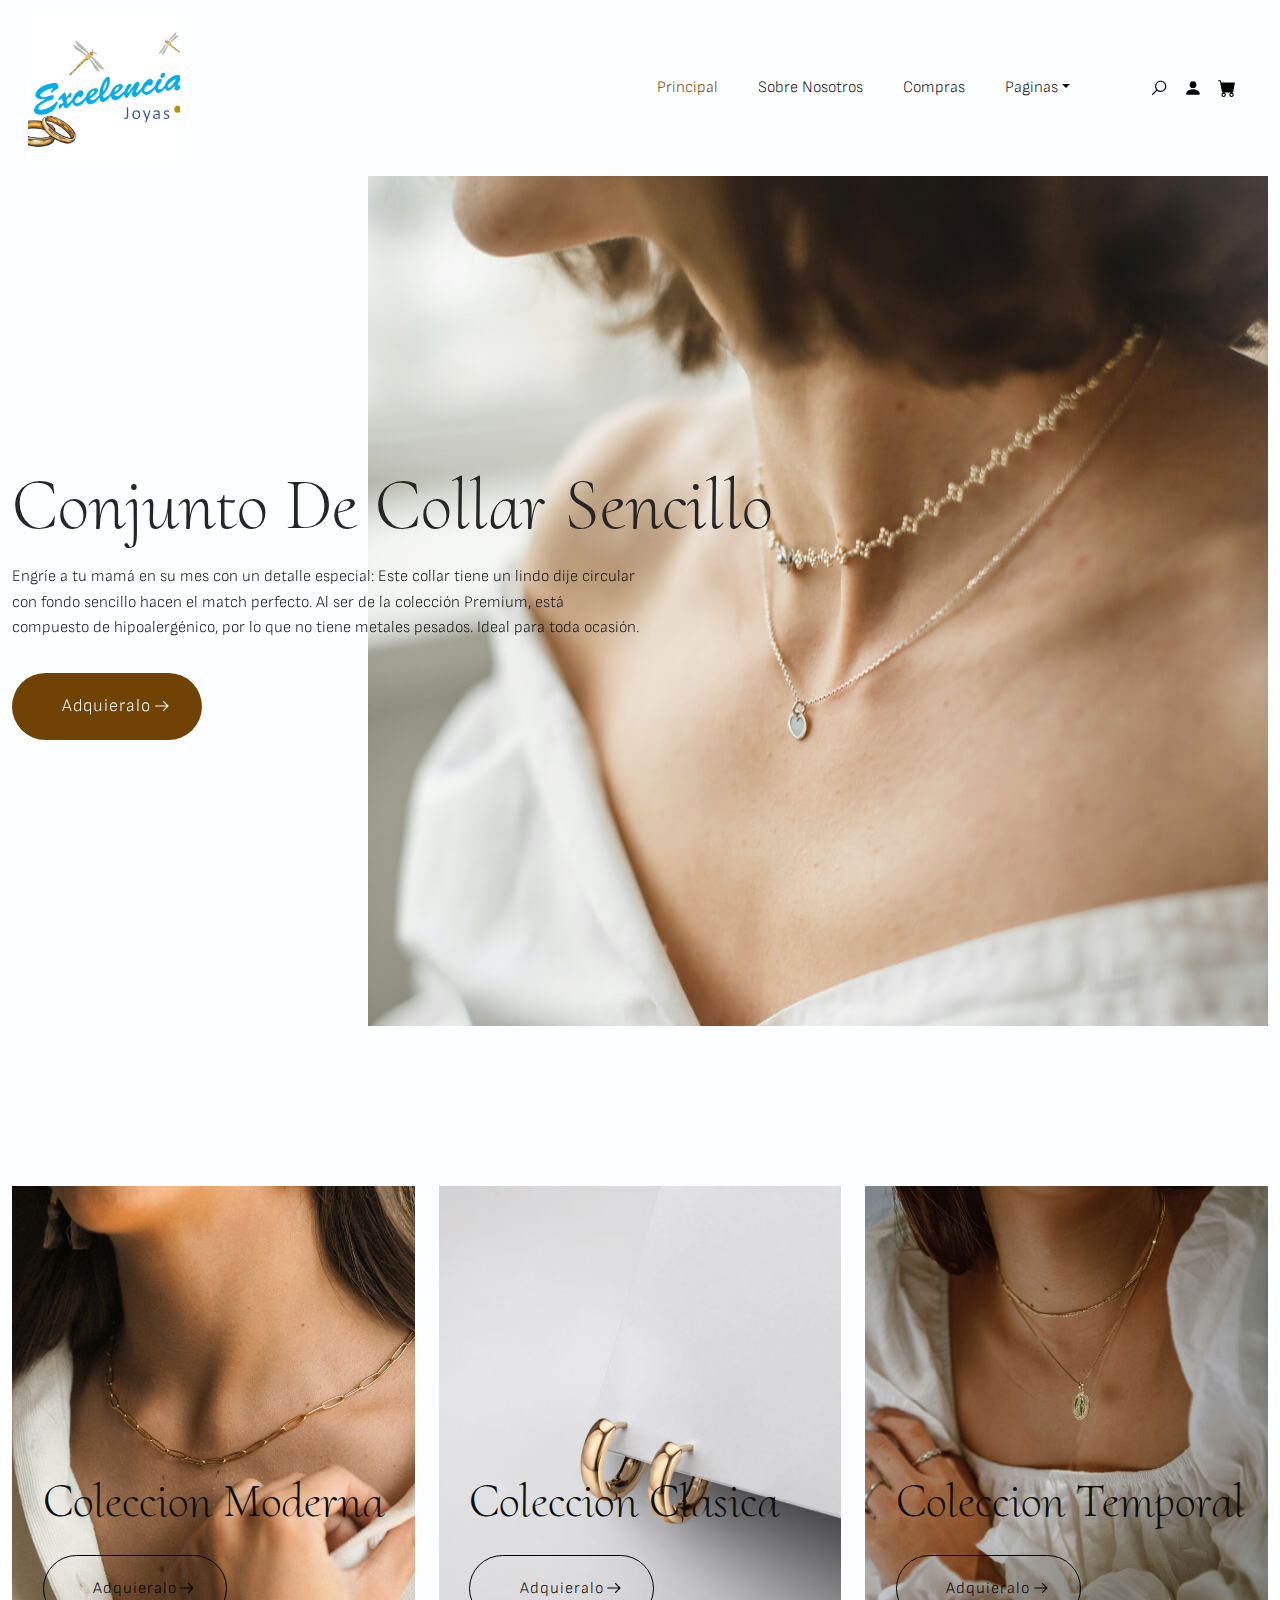
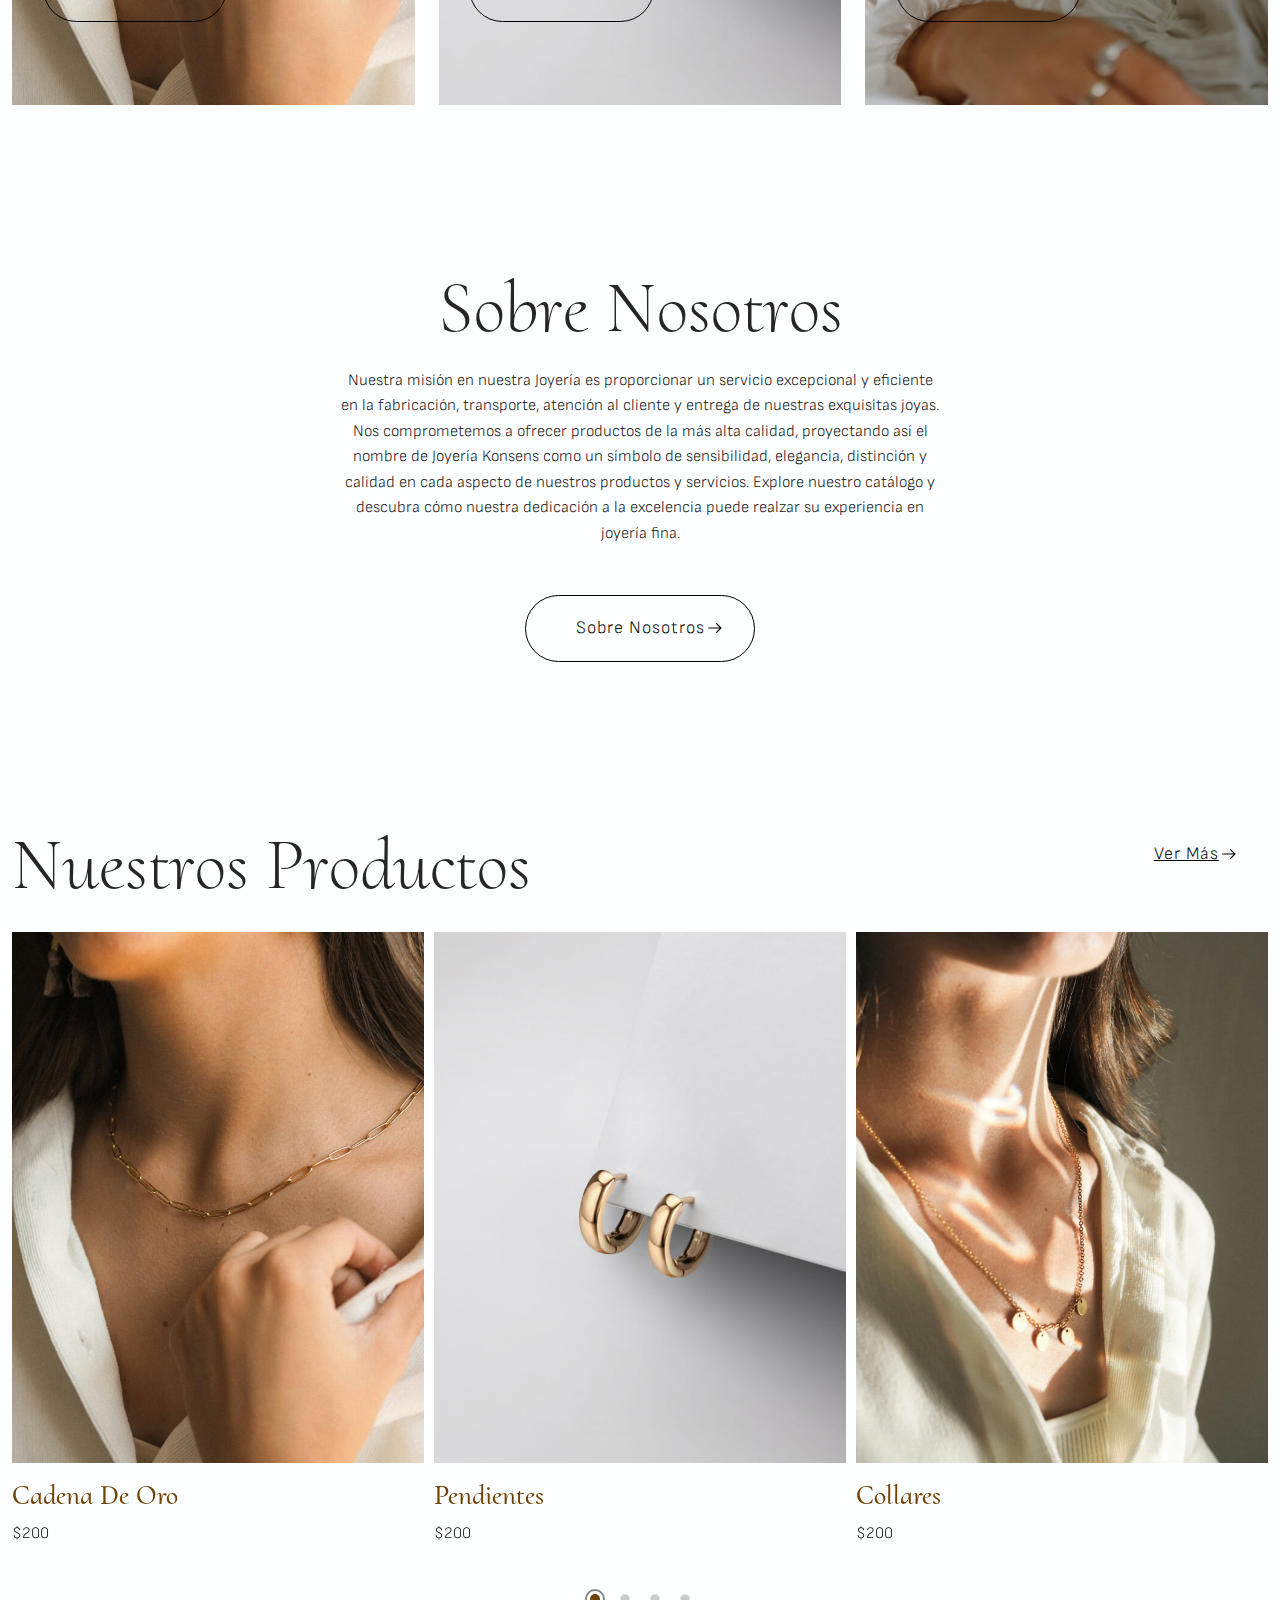
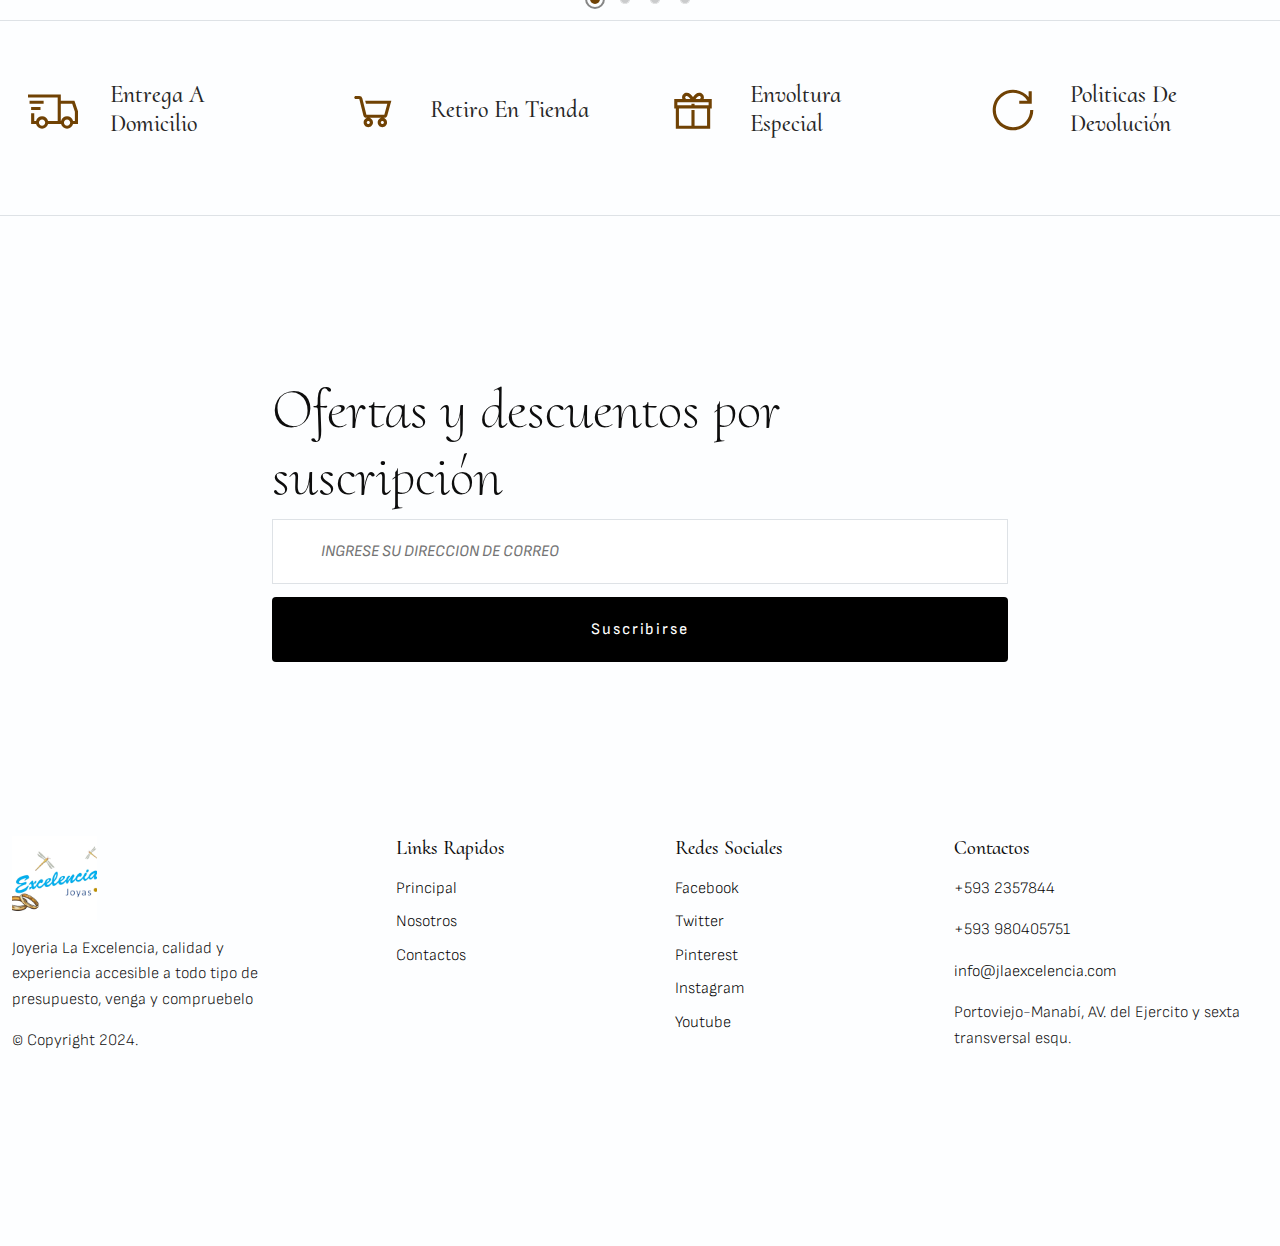
<file: JOYAS LA EXELENCIA/index.html>
<!DOCTYPE html>
<html>
  <head>
    <title>JOYERIA LA EXCELENCIA</title>
    <meta charset="utf-8">
    <meta http-equiv="X-UA-Compatible" content="IE=edge">
    <meta name="viewport" content="width=device-width, initial-scale=1.0">
    <meta name="format-detection" content="telephone=no">
    <meta name="apple-mobile-web-app-capable" content="yes">
    <meta name="author" content="">
    <meta name="keywords" content="">
    <meta name="description" content="">
    <link rel="stylesheet" type="text/css" href="css/bootstrap.min.css">
    <link rel="stylesheet" type="text/css" href="style.css">
    <link rel="stylesheet" href="https://cdn.jsdelivr.net/npm/swiper@9/swiper-bundle.min.css" />
    <link rel="preconnect" href="https://fonts.googleapis.com">
    <link rel="preconnect" href="https://fonts.gstatic.com" crossorigin>
    <link href="https://fonts.googleapis.com/css2?family=Cormorant+Upright:wght@300;400;500;600;700&family=Sofia+Sans:ital,wght@0,1..1000;1,1..1000&display=swap" rel="stylesheet">
    <!-- script
      ================================================== -->
    <script src="js/modernizr.js"></script>
  </head>
  <body class="bg-body" data-bs-spy="scroll" data-bs-target="#navbar" data-bs-root-margin="0px 0px -40%"
    data-bs-smooth-scroll="true" tabindex="0">
    <svg xmlns="http://www.w3.org/2000/svg" style="display: none;">
      <symbol id="search" xmlns="http://www.w3.org/2000/svg" viewBox="0 0 32 32">
        <title>Search</title>
        <path fill="currentColor"
          d="M19 3C13.488 3 9 7.488 9 13c0 2.395.84 4.59 2.25 6.313L3.281 27.28l1.439 1.44l7.968-7.969A9.922 9.922 0 0 0 19 23c5.512 0 10-4.488 10-10S24.512 3 19 3zm0 2c4.43 0 8 3.57 8 8s-3.57 8-8 8s-8-3.57-8-8s3.57-8 8-8z" />
      </symbol>
      <symbol xmlns="http://www.w3.org/2000/svg" id="user" viewBox="0 0 16 16">
        <path d="M3 14s-1 0-1-1 1-4 6-4 6 3 6 4-1 1-1 1H3Zm5-6a3 3 0 1 0 0-6 3 3 0 0 0 0 6Z" />
      </symbol>
      <symbol xmlns="http://www.w3.org/2000/svg" id="carro" viewBox="0 0 16 16">
        <path
          d="M0 1.5A.5.5 0 0 1 .5 1H2a.5.5 0 0 1 .485.379L2.89 3H14.5a.5.5 0 0 1 .491.592l-1.5 8A.5.5 0 0 1 13 12H4a.5.5 0 0 1-.491-.408L2.01 3.607 1.61 2H.5a.5.5 0 0 1-.5-.5zM5 12a2 2 0 1 0 0 4 2 2 0 0 0 0-4zm7 0a2 2 0 1 0 0 4 2 2 0 0 0 0-4zm-7 1a1 1 0 1 1 0 2 1 1 0 0 1 0-2zm7 0a1 1 0 1 1 0 2 1 1 0 0 1 0-2z" />
      </symbol>
      <symbol xmlns="http://www.w3.org/2000/svg" id="arrow-left" viewBox="0 0 32 32">
        <path fill="currentColor"
          d="m13.281 6.781l-8.5 8.5l-.687.719l.687.719l8.5 8.5l1.438-1.438L7.938 17H28v-2H7.937l6.782-6.781z" />
      </symbol>
      <symbol xmlns="http://www.w3.org/2000/svg" id="arrow-right" viewBox="0 0 32 32">
        <path fill="currentColor"
          d="M18.719 6.781L17.28 8.22L24.063 15H4v2h20.063l-6.782 6.781l1.438 1.438l8.5-8.5l.687-.719l-.687-.719z" />
      </symbol>
      <symbol xmlns="http://www.w3.org/2000/svg" id="shipping-fast" viewBox="0 0 32 32">
        <path fill="currentColor"
          d="M0 6v2h19v15h-6.156c-.446-1.719-1.992-3-3.844-3c-1.852 0-3.398 1.281-3.844 3H4v-5H2v7h3.156c.446 1.719 1.992 3 3.844 3c1.852 0 3.398-1.281 3.844-3h8.312c.446 1.719 1.992 3 3.844 3c1.852 0 3.398-1.281 3.844-3H32v-8.156l-.063-.157l-2-6L29.72 10H21V6zm1 4v2h9v-2zm20 2h7.281L30 17.125V23h-1.156c-.446-1.719-1.992-3-3.844-3c-1.852 0-3.398 1.281-3.844 3H21zM2 14v2h6v-2zm7 8c1.117 0 2 .883 2 2s-.883 2-2 2s-2-.883-2-2s.883-2 2-2zm16 0c1.117 0 2 .883 2 2s-.883 2-2 2s-2-.883-2-2s.883-2 2-2z" />
      </symbol>
      <symbol xmlns="http://www.w3.org/2000/svg" id="Compraping-carro" viewBox="0 0 32 32">
        <path fill="currentColor"
          d="M5 7c-.55 0-1 .45-1 1s.45 1 1 1h2.219l2.625 10.5c.222.89 1.02 1.5 1.937 1.5H23.25c.902 0 1.668-.598 1.906-1.469L27.75 10H11l.5 2h13.656l-1.906 7H11.781L9.156 8.5A1.983 1.983 0 0 0 7.22 7zm17 14c-1.645 0-3 1.355-3 3s1.355 3 3 3s3-1.355 3-3s-1.355-3-3-3zm-9 0c-1.645 0-3 1.355-3 3s1.355 3 3 3s3-1.355 3-3s-1.355-3-3-3zm0 2c.563 0 1 .438 1 1c0 .563-.438 1-1 1c-.563 0-1-.438-1-1c0-.563.438-1 1-1zm9 0c.563 0 1 .438 1 1c0 .563-.438 1-1 1c-.563 0-1-.438-1-1c0-.563.438-1 1-1z" />
      </symbol>
      <symbol xmlns="http://www.w3.org/2000/svg" id="gift" viewBox="0 0 32 32">
        <path fill="currentColor"
          d="M12 5c-1.645 0-3 1.355-3 3c0 .352.074.684.188 1H4v6h1v13h22V15h1V9h-5.188A2.95 2.95 0 0 0 23 8c0-1.645-1.355-3-3-3c-1.75 0-2.938 1.328-3.719 2.438c-.105.148-.187.292-.281.437c-.094-.145-.176-.29-.281-.438C14.938 6.329 13.75 5 12 5zm0 2c.625 0 1.438.672 2.063 1.563c.152.218.128.23.25.437H12c-.566 0-1-.434-1-1c0-.566.434-1 1-1zm8 0c.566 0 1 .434 1 1c0 .566-.434 1-1 1h-2.313c.122-.207.098-.219.25-.438C18.563 7.673 19.375 7 20 7zM6 11h20v2h-9v-1h-2v1H6zm1 4h18v11h-8V16h-2v10H7z" />
      </symbol>
      <symbol xmlns="http://www.w3.org/2000/svg" id="return" viewBox="0 0 32 32">
        <path fill="currentColor"
          d="M16 3C8.832 3 3 8.832 3 16s5.832 13 13 13s13-5.832 13-13h-2c0 6.086-4.914 11-11 11S5 22.086 5 16S9.914 5 16 5c3.875 0 7.262 1.984 9.219 5H20v2h8V4h-2v3.719C23.617 4.844 20.02 3 16 3z" />
      </symbol>
      <symbol xmlns="http://www.w3.org/2000/svg" id="quote" viewBox="0 0 24 24">
        <path fill="currentColor" d="m15 17l2-4h-4V6h7v7l-2 4h-3Zm-9 0l2-4H4V6h7v7l-2 4H6Z" />
      </symbol>
      <symbol xmlns="http://www.w3.org/2000/svg" id="nav-icon" viewBox="0 0 16 16">
        <path
          d="M14 10.5a.5.5 0 0 0-.5-.5h-3a.5.5 0 0 0 0 1h3a.5.5 0 0 0 .5-.5zm0-3a.5.5 0 0 0-.5-.5h-7a.5.5 0 0 0 0 1h7a.5.5 0 0 0 .5-.5zm0-3a.5.5 0 0 0-.5-.5h-11a.5.5 0 0 0 0 1h11a.5.5 0 0 0 .5-.5z" />
      </symbol>
      <symbol xmlns="http://www.w3.org/2000/svg" id="close" viewBox="0 0 16 16">
        <path
          d="M2.146 2.854a.5.5 0 1 1 .708-.708L8 7.293l5.146-5.147a.5.5 0 0 1 .708.708L8.707 8l5.147 5.146a.5.5 0 0 1-.708.708L8 8.707l-5.146 5.147a.5.5 0 0 1-.708-.708L7.293 8 2.146 2.854Z" />
      </symbol>
      <symbol xmlns="http://www.w3.org/2000/svg" id="navbar-icon" viewBox="0 0 16 16">
        <path
          d="M14 10.5a.5.5 0 0 0-.5-.5h-3a.5.5 0 0 0 0 1h3a.5.5 0 0 0 .5-.5zm0-3a.5.5 0 0 0-.5-.5h-7a.5.5 0 0 0 0 1h7a.5.5 0 0 0 .5-.5zm0-3a.5.5 0 0 0-.5-.5h-11a.5.5 0 0 0 0 1h11a.5.5 0 0 0 .5-.5z" />
      </symbol>
    </svg>

    <div id="preloader">
      <span class="loader"></span>
    </div>

    <div class="search-box position-relative overflow-hidden w-100">
      <div class="search-wrap">
        <div class="close-button position-absolute">
          <svg class="close" width="22" height="22">
            <use xlink:href="#close"></use>
          </svg>
        </div>
        <form id="search-form" class="text-center pt-3" action="" method="">
          <input type="text" class="search-input fs-5 p-4 bg-transparent" placeholder="Search...">
          <svg class="search" width="22" height="22">
            <use xlink:href="#search"></use>
          </svg>
        </form>
      </div>
    </div>

    <header id="header" class="site-header text-black">
      <nav id="header-nav" class="navbar navbar-expand-lg px-3">
        <div class="container-fluid">
          <a class="navbar-brand" href="index.html">
            <img src="images/main-logo.png" width"150" height="150" class="logo">
          </a>
          <button class="navbar-toggler d-flex d-lg-none order-3 p-2" type="button" data-bs-toggle="offcanvas"
            data-bs-target="#bdNavbar" aria-controls="bdNavbar" aria-expanded="false" aria-label="Toggle navigation">
            <svg class="navbar-icon" width="50" height="50">
              <use xlink:href="#navbar-icon"></use>
            </svg>
          </button>
          <div class="offcanvas offcanvas-end" tabindex="-1" id="bdNavbar" aria-labelledby="bdNavbarOffcanvasLabel">
            <div class="offcanvas-header px-4 pb-0">
              <a class="navbar-brand" href="index.html">
                <img src="images/main-logo.png" class="logo">
              </a>
              <button type="button" class="btn-close btn-close-black" data-bs-dismiss="offcanvas" aria-label="Close"
                data-bs-target="#bdNavbar"></button>
            </div>
            <div class="offcanvas-body">
              <ul id="navbar" class="navbar-nav text-capitalize justify-content-end align-items-center flex-grow-1 pe-3">
                <li class="nav-item">
                  <a class="nav-link me-4 active" href="index.html">Principal</a>
                </li>
                <li class="nav-item">
                  <a class="nav-link me-4" href="Sobre Nosotros.html">Sobre Nosotros</a>
                </li>
                <li class="nav-item">
                  <a class="nav-link me-4" href="Compra.html">Compras</a>
                </li>
                
                  <li class="nav-item dropdown me-4">
                  <a class="nav-link dropdown-toggle" href="#" id="dropdownPages" data-bs-toggle="dropdown"
                    aria-haspopup="true" aria-expanded="false">Paginas</a>
                  <ul class="dropdown-menu list-unstyled" aria-labelledby="dropdownPages">
                    <li>
                      <a href="Coleccion moderna.html" class="dropdown-item item-anchor">Coleccion Moderna<span
                          class="badge bg-secondary text-dark ms-2">PRO</span></a>
                    </li>
                    <li>
                      <a href="Coleccion Clasica.html" class="dropdown-item item-anchor">Coleccion Clasica<span
                          class="badge bg-secondary text-dark ms-2">PRO</span></a>
                    </li>
                    <li>
                      <a href="Coleccion Temporal.html" class="dropdown-item item-anchor">Coleccion Temporal <span
                          class="badge bg-secondary text-dark ms-2">PRO</span></a>
                    </li>
                    <li>
                      <a href="Contactos.html" class="dropdown-item item-anchor">Contactos <span
                          class="badge bg-secondary text-dark ms-2">PRO</span></a>
                    </li>
                    </ul>
                </li>
                
                <li class="nav-item">
                  <div class="user-items ps-5">
                    <ul class="d-flex justify-content-end list-unstyled">
                      <li class="search-item pe-3" data-bs-toggle="collapse" data-bs-target="#search-box"
                        aria-controls="search-box" aria-expanded="false" aria-label="Toggle navigation">
                        <svg class="search" width="18" height="18">
                          <use xlink:href="#search"></use>
                        </svg>
                      </li>
                      <li class="pe-3">
                        <a href="#">
                          <svg class="user" width="18" height="18">
                            <use xlink:href="#user"></use>
                          </svg>
                        </a>
                      </li>
                      <li>
                        <a href="carro.html">
                          <svg class="carro" width="18" height="18">
                            <use xlink:href="#carro"></use>
                          </svg>
                        </a>
                      </li>
                    </ul>
                  </div>
                </li>
              </ul>
            </div>
          </div>
        </div>
      </nav>
    </header>

    <section id="billboard" class="overflow-hidden">
      <div class="swiper main-swiper">
        <div class="swiper-wrapper">
          <div class="swiper-slide">
            <div class="container-fluid">
              <div class="row">
                <div class="col-md-12">
                  <div class="banner-item align-content-center"
                    style="background-image: url(images/banner-image1.jpg); background-repeat: no-repeat; background-position: right; height: 850px;">
                    <div class="banner-content padding-large ">
                      <h2 class="display-2 text-capitalize text-dark pb-2">Conjunto de collar sencillo</h2>
                      <p>Engríe a tu mamá en su mes con un detalle especial: Este collar tiene un lindo dije circular con fondo sencillo 
                        hacen el match perfecto. Al ser de la colección Premium, está compuesto de hipoalergénico, por lo que no tiene metales pesados. Ideal para toda ocasión.</p>
                      <a href="Compra.html" class="btn btn-medium btn-arrow position-relative mt-3">
                        <span class="text-capitalize">Adquieralo</span>
                        <svg class="arrow-right position-absolute" width="18" height="20">
                          <use xlink:href="#arrow-right"></use>
                        </svg>
                      </a>
                    </div>
                  </div>
                </div>
              </div>
            </div>
          </div>
          <div class="swiper-slide">
            <div class="container-fluid">
              <div class="row">
                <div class="col-md-12">
                  <div class="banner-item align-content-center"
                    style="background-image: url(images/banner-image2.jpg); background-repeat: no-repeat; background-position: right; height: 850px;">
                    <div class="banner-content padding-large">
                      <h2 class="display-2 text-capitalize text-dark pb-2">Pendientes de aro de oro rosa</h2>
                      <p>Pendientes de aro de oro rosa, con una medida 15x4mm.
                        La colección GOLD ESSENTIALS presenta piezas de líneas finas y redondeadas que aportan esa sutil luminosidad.
                      </p>
                      <a href="Compra.html" class="btn btn-medium btn-arrow position-relative mt-3">
                        <span class="text-capitalize">Adquieralo</span>
                        <svg class="arrow-right position-absolute" width="18" height="20">
                          <use xlink:href="#arrow-right"></use>
                        </svg>
                      </a>
                    </div>
                  </div>
                </div>
              </div>
            </div>
          </div>
          <div class="swiper-slide">
            <div class="container-fluid">
              <div class="row">
                <div class="col-md-12">
                  <div class="banner-item align-content-center"
                    style="background-image: url(images/banner-image3.jpg); background-repeat: no-repeat; background-position: right; height: 850px;">
                    <div class="banner-content padding-large">
                      <h2 class="display-2 text-capitalize text-dark pb-2">Collar de lágrima de ópalo</h2>
                      <p>Este encantador collar presenta un ópalo central de 8x5 mm, tallado con delicadeza en una forma de pera. 
                        El ópalo, conocido por sus matices iridiscentes, simboliza la creatividad, la esperanza y la inspiración. Como piedra del mes de octubre, el ópalo agrega un toque de magia y misterio a esta joya, representando también el renacimiento y la transformación.
                      </p>
                      <a href="Compra.html" class="btn btn-medium btn-arrow position-relative mt-3">
                        <span class="text-capitalize">Adquieralo</span>
                        <svg class="arrow-right position-absolute" width="18" height="20">
                          <use xlink:href="#arrow-right"></use>
                        </svg>
                      </a>
                    </div>
                  </div>
                </div>
              </div>
            </div>
          </div>
        </div>
      </div>
      <div class="swiper-pagination position-absolute"></div>
    </section>

    <section id="banner" class="padding-large">
      <div class="container-fluid">
        <div class="row">
          <div class="col-md-4 banner-content-1 position-relative">
            <div>
              <img src="images/product-item4.jpg" class="img-fluid" alt="img">
            </div>
            <div class="banner-content-text position-absolute">
              <h2 class="display-5">Coleccion Moderna</h2>
              <a href="Coleccion moderna.html" class="btn btn-medium btn-arrow outline-dark position-relative mt-3">
                <span class="text-capitalize fs-6">Adquieralo</span>
                <svg class="arrow-right position-absolute" width="18" height="20">
                  <use xlink:href="#arrow-right"></use>
                </svg>
              </a>
            </div>
          </div>
          <div class="col-md-4 banner-content-2 position-relative">
            <div>
              <img src="images/product-item8.jpg" class="img-fluid" alt="img">
            </div>
            <div class="banner-content-text position-absolute">
              <h2 class="display-5">Coleccion Clasica</h2>
              <a href="Coleccion Clasica.html" class="btn btn-medium btn-arrow outline-dark position-relative mt-3">
                <span class="text-capitalize fs-6">Adquieralo</span>
                <svg class="arrow-right position-absolute" width="18" height="20">
                  <use xlink:href="#arrow-right"></use>
                </svg>
              </a>          
            </div>
          </div>
          <div class="col-md-4 banner-content-3 position-relative">
            <div>
              <img src="images/product-item5.jpg" class="img-fluid" alt="img">
            </div>
            <div class="banner-content-text position-absolute">
              <h2 class="display-5">Coleccion Temporal</h2>
              <a href="Coleccion Temporal.html" class="btn btn-medium btn-arrow outline-dark position-relative mt-3">
                <span class="text-capitalize fs-6">Adquieralo</span>
                <svg class="arrow-right position-absolute" width="18" height="20">
                  <use xlink:href="#arrow-right"></use>
                </svg>
              </a>          
            </div>
          </div>
        </div>
      </div>
    </section>

    <section id="Nosotros" class="padding-large pt-0">
      <div class="container-fluid">
        <div class="row align-items-center justify-content-between g-5">
          <div class="col-md-6 offset-md-3">
            <div class="detail">
              <div class="display-header text-center">
                <h2 class="display-2 text-capitalize text-dark pb-2">Sobre Nosotros</h2>
                <p class="pb-3">Nuestra misión en nuestra Joyería es proporcionar un servicio excepcional y eficiente en la fabricación, transporte, atención al cliente y entrega de nuestras exquisitas joyas. 
                  Nos comprometemos a ofrecer productos de la más alta calidad, proyectando así el nombre de Joyería Konsens como un símbolo de sensibilidad, elegancia, distinción y calidad en cada aspecto de 
                  nuestros productos y servicios. Explore nuestro catálogo y descubra cómo nuestra dedicación a la excelencia puede realzar su experiencia en joyería fina.</p>
                <a href="Sobre Nosotros.html" class="btn btn-medium btn-arrow outline-dark position-relative mt-3">
                  <span class="text-capitalize">Sobre Nosotros</span>
                  <svg class="arrow-right position-absolute" width="18" height="20">
                    <use xlink:href="#arrow-right"></use>
                  </svg>
                </a>
              </div>
            </div>
          </div>
        </div>
      </div>
    </section>

    <section id="featured-products" class="product-store position-relative">
      <div class="container-fluid">
        <div class="row">
          <div class="display-header pb-3 d-flex justify-content-between flex-wrap col-md-12">
            <h2 class="display-2 text-dark text-capitalize">Nuestros Productos</h2>
            <a href="Compra.html" class="btn btn-medium btn-arrow btn-normal position-relative">
              <span class="text-capitalize">Ver más</span>
              <svg class="arrow-right position-absolute" width="18" height="20">
                <use xlink:href="#arrow-right"></use>
              </svg>
            </a>
          </div>
        </div>
        <div class="row">
          <div id="featured-swiper" class="product-swiper col-md-12">
            <div class="swiper">
              <div class="swiper-wrapper">
                <div class="swiper-slide">
                  <div class="product-card image-zoom-effect link-effect d-flex flex-wrap">
                    <div class="image-holder">
                      <img src="images/product-item4.jpg" alt="product-item" class="product-image img-fluid">
                    </div>
                    <div class="carro-concern">
                      <h3 class="card-title text-capitalize pt-3 text-primary">
                        <a href="single-product.html" class="text-primary">Cadena de Oro</a>
                      </h3>
                      <div class="carro-info">
                        <a class="pseudo-text-effect" href="#" data-after="Agregar al carro"><span>$200</span></a>
                      </div>
                    </div>
                  </div>
                </div>
                <div class="swiper-slide">
                  <div class="product-card image-zoom-effect link-effect d-flex flex-wrap">
                    <div class="image-holder">
                      <img src="images/product-item8.jpg" alt="product-item" class="product-image img-fluid">
                    </div>
                    <div class="carro-concern">
                      <h3 class="card-title text-capitalize pt-3 text-primary">
                        <a href="single-product.html" class="text-primary">Pendientes</a>
                      </h3>
                      <div class="carro-info">
                        <a class="pseudo-text-effect" href="#" data-after="Agregar al carro">
                          <span>$200</span>
                        </a>
                      </div>
                    </div>
                  </div>
                </div>
                <div class="swiper-slide">
                  <div class="product-card image-zoom-effect link-effect d-flex flex-wrap">
                    <div class="image-holder">
                      <img src="images/product-item3.jpg" alt="product-item" class="product-image img-fluid">
                    </div>
                    <div class="carro-concern">
                      <h3 class="card-title text-capitalize pt-3 text-primary">
                        <a href="single-product.html" class="text-primary">Collares</a>
                      </h3>
                      <div class="carro-info">
                        <a class="pseudo-text-effect" href="#" data-after="Agregar al carro">
                          <span>$200</span>
                        </a>
                      </div>
                    </div>
                  </div>
                </div>
                <div class="swiper-slide">
                  <div class="product-card image-zoom-effect link-effect d-flex flex-wrap">
                    <div class="image-holder">
                      <img src="images/product-item9.jpg" alt="product-item" class="product-image img-fluid">
                    </div>
                    <div class="carro-concern">
                      <h3 class="card-title text-capitalize pt-3 text-primary">
                        <a href="single-product.html" class="text-primary">Pendiente de Hilo</a>
                      </h3>
                      <div class="carro-info">
                        <a class="pseudo-text-effect" href="#" data-after="Agregar al carro">
                          <span>$200</span>
                        </a>
                      </div>
                    </div>
                  </div>
                </div>
                <div class="swiper-slide">
                  <div class="product-card image-zoom-effect link-effect d-flex flex-wrap">
                    <div class="image-holder">
                      <img src="images/product-item7.jpg" alt="product-item" class="product-image img-fluid">
                    </div>
                    <div class="carro-concern">
                      <h3 class="card-title text-capitalize pt-3 text-primary">
                        <a href="single-product.html" class="text-primary">Collar apilable</a>
                      </h3>
                      <div class="carro-info">
                        <a class="pseudo-text-effect" href="#" data-after="Agregar al carro">
                          <span>$200</span>
                        </a>
                      </div>
                    </div>
                  </div>
                </div>
                <div class="swiper-slide">
                  <div class="product-card image-zoom-effect link-effect d-flex flex-wrap">
                    <div class="image-holder">
                      <img src="images/product-item12.jpg" alt="product-item" class="product-image img-fluid">
                    </div>
                    <div class="carro-concern">
                      <h3 class="card-title text-capitalize pt-3 text-primary">
                        <a href="single-product.html" class="text-primary">Pendiente de flores</a>
                      </h3>
                      <div class="carro-info">
                        <a class="pseudo-text-effect" href="#" data-after="Agregar al carro">
                          <span>$200</span>
                        </a>
                      </div>
                    </div>
                  </div>
                </div>
              </div>
            </div>
            <div class="swiper-pagination text-center mt-5"></div>
          </div>
        </div>
      </div>
    </section>

    <section id="company-services" class="py-5 border-top border-bottom">
      <div class="container-fluid">
        <div class="row">
          <div class="col-lg-3 col-md-6 pb-3">
            <div class="icon-box d-flex align-items-center">
              <div class="icon-box-icon pt-3 pe-3 pb-3 ps-3">
                <svg class="shipping-fast">
                  <use xlink:href="#shipping-fast" />
                </svg>
              </div>
              <div class="icon-box-content ps-3">
                <h3 class="card-title text-capitalize text-dark mb-0">Entrega a domicilio</h3>
              </div>
            </div>
          </div>
          <div class="col-lg-3 col-md-6 pb-3">
            <div class="icon-box d-flex align-items-center">
              <div class="icon-box-icon pt-3 pe-3 pb-3 ps-3">
                <svg class="Compraping-carro">
                  <use xlink:href="#Compraping-carro" />
                </svg>
              </div>
              <div class="icon-box-content ps-3">
                <h3 class="card-title text-capitalize text-dark mb-0">Retiro en tienda</h3>
              </div>
            </div>
          </div>
          <div class="col-lg-3 col-md-6 pb-3">
            <div class="icon-box d-flex align-items-center">
              <div class="icon-box-icon pt-3 pe-3 pb-3 ps-3">
                <svg class="gift">
                  <use xlink:href="#gift" />
                </svg>
              </div>
              <div class="icon-box-content ps-3">
                <h3 class="card-title text-capitalize text-dark mb-0">Envoltura especial</h3>
              </div>
            </div>
          </div>
          <div class="col-lg-3 col-md-6 pb-3">
            <div class="icon-box d-flex align-items-center">
              <div class="icon-box-icon pt-3 pe-3 pb-3 ps-3">
                <svg class="return">
                  <use xlink:href="#return" />
                </svg>
              </div>
              <div class="icon-box-content ps-3">
                <h3 class="card-title text-capitalize text-dark mb-0">Politicas de devolución</h3>
              </div>
            </div>
          </div>
        </div>
      </div>
    </section>

    <section class="subscribe padding-large pb-0">
      <div class="container">
        <div class="row d-flex justify-content-center">
          <div class="col-lg-8">
            <div class="subscribe-content">
              <div class="subscribe-header">
                <h2 class="display-4">Ofertas y descuentos por suscripción</h2>
              </div>
              <form id="form">
                <input type="text" name="email" placeholder="INGRESE SU DIRECCION DE CORREO"
                  class="w-100 bg-light border ps-5 fst-italic">
                <button class="btn btn-full btn-black text-capitalize">Suscribirse</button>
              </form>
            </div>
          </div>
        </div>
      </div>
    </section>

    <footer id="footer" class="overflow-hidden padding-large">
      <div class="container-fluid">
        <div class="row">
          <div class="row d-flex flex-wrap justify-content-between">
            <div class="col-lg-3 col-sm-6 pb-3 pe-4">
              <div class="footer-menu">
                <img src="images/main-logo.png" width"150" height="100" alt="logo" class="pb-3">
                <p>Joyeria La Excelencia, calidad y experiencia accesible a todo tipo de presupuesto, venga y compruebelo</p>
              </div>
              <div class="copyright">
                <p>© Copyright 2024. </a>
                </p>
              </div>
            </div>
            <div class="col-lg-2 col-sm-6 pb-3">
              <div class="footer-menu text-capitalize">
                <h5 class="widget-title pb-2">links rapidos</h5>
                <ul class="menu-list list-unstyled text-capitalize">
                  <li class="menu-item pb-2">
                    <a href="#header">Principal</a>
                  </li>
                  <li class="menu-item pb-2">
                    <a href="#Nosotros">Nosotros</a>
                  </li>
                  <li class="menu-item pb-2">
                    <a href="#contact">Contactos</a>
                  </li>
                </ul>
              </div>
            </div>
            <div class="col-lg-2 col-sm-6 pb-3">
              <div class="footer-menu text-capitalize">
                <h5 class="widget-title pb-2">Redes Sociales</h5>
                <div class="Redes-sociales">
                  <ul class="list-unstyled">
                    <li class="pb-2">
                      <a href="https://es-la.facebook.com/">Facebook</a>
                    </li>
                    <li class="pb-2">
                      <a href="https://x.com/">Twitter</a>
                    </li>
                    <li class="pb-2">
                      <a href="https://www.instagram.com/">Pinterest</a>
                    </li>
                    <li class="pb-2">
                      <a href="">Instagram</a>
                    </li>
                    <li>
                      <a href="https://www.youtobe.com/">Youtube</a>
                    </li>
                  </ul>
                </div>
              </div>
            </div>
            <div class="col-lg-3 col-sm-6">
              <div class="footer-menu contact-item">
                <h5 class="widget-title text-capitalize pb-2">Contactos</h5>
                <p><a href="#">+593 2357844</a></p>
                <p><a href="#">+593 980405751</a></p>
                <p><a href="mailto:">info@jlaexcelencia.com</a></p>
                <p>Portoviejo-Manabí, AV. del Ejercito y sexta transversal esqu.</p>
              </div>
            </div>
          </div>
        </div>
      </div>
    </footer>

    <script src="js/jquery-1.11.0.min.js"></script>
    <script src="https://cdn.jsdelivr.net/npm/swiper/swiper-bundle.min.js"></script>
    <script type="text/javascript" src="js/bootstrap.bundle.min.js"></script>
    <script type="text/javascript" src="js/plugins.js"></script>
    <script type="text/javascript" src="js/script.js"></script>
  </body>
</html>
</file>
<file: JOYAS LA EXELENCIA/style.css>
/*ACTIVIDAD REALIZADA POR EDGAR FABIAN CUYO CUYO 
6TO SEMESTRE
*/

/*--------------------------------------------------------------
This is main CSS file that contains custom style rules used in this template
--------------------------------------------------------------*/

/*------------------------------------*\
    Table of contents
\*------------------------------------*/

/*------------------------------------------------

CSS STRUCTURE:

    
/*--------------------------------------------------------------
/** 1. VARIABLES
--------------------------------------------------------------*/
:root {
  --accent-color: #0d0d0d;
  --bs-gray-100: #f3f3f3;
  --bs-gray-200: #e7e5e2;
  --bs-primary: #704204;
  --bs-secondary: #14d8d8;
  --bs-primary-rgb: 112, 66, 4;
  --bs-body-bg-rgb: 253, 254, 255;
  --bs-light: #ffffff;
  --bs-dark: #000;
  --bs-dark-rgb: 38, 38, 38;
  --navbar-color-color: #131814;
  --swiper-theme-color: #704204 !important;
  --swiper-pagination-color: #704204 !important;
}

/* on mobile devices below 600px
 */
@media screen and (max-width: 600px) {
  :root {
    --header-height: 100px;
    --header-height-min: 80px;
  }
}

/* Fonts */
:root {
  --body-font: "Sofia Sans", sans-serif;
  --heading-font: "Cormorant Upright", serif;
}

/*----------------------------------------------*/
/* 1 GENERAL TYPOGRAPHY */
/*----------------------------------------------*/

/* 1.1 General Styles
/*----------------------------------------------*/
*,
*::before,
*::after {
  -webkit-box-sizing: border-box;
  -moz-box-sizing: border-box;
  box-sizing: border-box;
}

html {
  box-sizing: border-box;
}

body {
  font-family: var(--body-font);
  font-size: 16px;
  font-weight: 300;
  line-height: 1.6;
  color: var(--accent-color);
  margin: 0;
}

ul.inner-list li {
  font-size: 1.2em;
}

strong {
  font-weight: bold;
}

a {
  color: var(--bs-dark);
  text-decoration: none;
  transition: 0.3s color ease-out;
}

a:hover {
  text-decoration: none;
  color: var(--bs-primary);
}

.form-control:focus,
.accordion-button:focus {
  box-shadow: none;
}

/*------------ Background Color -----------*/
.bg-secondary {
  background: var(--bs-secondary) !important;
}

.bg-dark {
  background: var(--bs-dark) !important;
}

.bg-light {
  background: var(--bs-light) !important;
}

.bg-gray-1 {
  background-color: var(--bs-gray-100) !important;
}

/* - Section Padding
--------------------------------------------------------------*/
.padding-small {
  padding-top: 2em;
  padding-bottom: 2em;
}

.padding-medium {
  padding-top: 4em;
  padding-bottom: 4em;
}

.padding-large {
  padding-top: 10em;
  padding-bottom: 10em;
}

/* - Section margin
--------------------------------------------------------------*/
.margin-small {
  margin-top: 3em;
  margin-bottom: 3em;
}

.margin-medium {
  margin-top: 5em;
  margin-bottom: 5em;
}

.margin-large {
  margin-top: 7em;
  margin-bottom: 7em;
}

@media only screen and (max-width: 768px) {

  .margin-small,
  .margin-medium,
  .margin-large {
    margin-top: 5em;
    margin-bottom: 5em;
  }
}

/* - Section Title
--------------------------------------------------------------*/
h1,
h2,
h3,
h4,
h5 {
  font-family: var(--heading-font);
}

/* - Section width
--------------------------------------------------------------*/
.container-fluid {
  max-width: 1540px;
}

/*--------------------------------------------------------------
/** 2.10 Buttons
--------------------------------------------------------------*/
/* - Button Sizes
------------------------------------------------------------- */
.btn.btn-small {
  padding: 0.12em 1.8em;
  font-size: 0.95em;
}

.btn.btn-medium {
  padding: 1.1em 2.8em;
  font-size: 1.1em;
  font-weight: 300;
  letter-spacing: 1px;
}

.btn.btn-large {
  padding: 2.4em 5.1em;
  font-size: 1.8em;
}

/* - Button Shapes
------------------------------------------------------------- */
.btn.btn-rounded,
.btn.btn-rounded::after {
  border-radius: 6px;
}

.btn.btn-pill,
.btn.btn-pill::after {
  border-radius: 2em;
}

/* button outline */
.btn.btn-outline-dark,
.btn.btn-outline-light,
.btn.btn-outline-accent {
  background: transparent;
  text-shadow: none;
  box-shadow: none;
  border: 1px solid;
}

.btn.btn-outline-dark:hover::after,
.btn.btn-outline-light:hover::after {
  background-color: transparent;
}

.btn.btn-outline-dark {
  border-color: rgba(0, 0, 0, 1);
  color: var(--bs-dark);
}

.btn.btn-outline-dark:hover {
  background: var(--bs-dark);
  color: var(--bs-light);
}

.btn.btn-outline-light {
  border-color: rgba(255, 255, 255, 0.5);
  color: var(--bs-light);
}

.btn.btn-outline-light:hover {
  background: var(--bs-primary);
  color: var(--bs-light);
  border-color: var(--bs-primary);
}

.btn.btn-outline-gray {
  background: transparent;
  border-color: var(--gray-color-600);
  color: var(--bs-dark);
}

.btn.btn-outline-gray:hover {
  border-color: var(--bs-dark);
  color: var(--bs-dark) !important;
}

.btn.btn-outline-accent {
  background: transparent;
  border-color: var(--accent-color);
  color: var(--bs-dark);
}

.btn.btn-outline-accent:hover {
  border-color: var(--bs-dark);
  color: var(--bs-dark) !important;
}

.btn.btn-full {
  display: block;
  margin: .85em 0;
  width: 100%;
  letter-spacing: 0.12em;
}

/* no border radius */
.btn-rounded-none,
.btn-rounded-none::after {
  border-radius: 0;
}

/* - Buttons Color Scheme
------------------------------------------------------------- */
.btn.btn-normal {
  border: none;
  color: var(--bs-dark);
  text-decoration: underline;
}

.btn.btn-normal:hover {
  text-decoration: none;
}

.btn.btn-accent {
  color: var(--bs-light);
  background-color: var(--accent-color);
  border: none;
}

.btn.btn-accent:hover {
  color: var(--bs-light) !important;
  background-color: var(--bs-primary);
}

.btn.btn-black {
  background-color: var(--bs-dark);
  color: var(--bs-light);
  border: none;
}

.btn.btn-black:hover {
  background-color: var(--bs-primary);
  color: var(--bs-light);
}

.btn.btn-light {
  background-color: var(--bs-light);
  color: var(--bs-dark);
  border: none;
}

.btn.btn-light:hover {
  background-color: var(--bs-primary);
  color: var(--bs-light);
}

.btn.btn-primary {
  background: var(--bs-primary);
  color: var(--bs-light);
  border: none;
}

.btn.btn-primary:hover {
  background-color: var(--bs-dark);
  color: var(--bs-light);
}

/* - Buttons Aligns
------------------------------------------------------------- */
.btn-left {
  text-align: left;
  display: block;
}

.btn-center {
  text-align: center;
  display: block;
}

.btn-right {
  text-align: right;
  display: block;
}

/*----------------------------------------------*/
/* 2 SITE STRUCTURE */
/*----------------------------------------------*/

/*----- 6.1 Preloader
--------------------------------------------------------------*/
*#preloader {
  width: 100%;
  height: 100%;
  position: fixed;
  z-index: 9999;
  background: #dfdad4;
  display: flex;
  justify-content: center;
  align-items: center;
}

.loader {
  display: inline-block;
  width: 90px;
  height: 90px;
  border: 9px solid #fff;
  border-style: dotted;
  border-radius: 300px;
  animation: loader 9s infinite ease;
}

@keyframes loader {
  0% {
    transform: rotate(0deg);
  }

  25% {
    transform: rotate(180deg);
  }

  50% {
    transform: rotate(180deg);
  }

  75% {
    transform: rotate(360deg);
  }

  100% {
    transform: rotate(360deg);
  }
}

/* - Text Effect
------------------------------------------------------------- */
.pseudo-text-effect {
  position: relative;
  padding: 0;
  overflow: hidden;
  transition: transform 0.5s;
  display: block;
}

.pseudo-text-effect::after {
  content: attr(data-after);
  display: inline-block;
  transform: translateY(100%);
  position: absolute;
  left: 0;
  transition: inherit;
  color: var(--bs-dark);
}

.pseudo-text-effect>span {
  display: inline-block;
  transform: translateY(0%);
  transition: inherit;
}

.pseudo-text-effect:hover>span {
  transform: translateY(-100%);
}

.pseudo-text-effect:hover::after {
  transform: translateY(0%);
}


/*--- Image hover Effects
-----------------------------------------------*/
.image-zoom-effect {
  overflow: hidden;
}

.image-zoom-effect .image-holder {
  width: 100%;
  height: auto;
  overflow: hidden;
  transform: scale(1);
  transition: transform 0.3s cubic-bezier(0.25, 0.46, 0.45, 0.94);
}

.image-zoom-effect:hover .image-holder {
  transform: scale(0.95);
}

.image-zoom-effect img {
  transform: scale(1);
  will-change: transform;
  transition: transform 0.3s cubic-bezier(0.25, 0.46, 0.45, 0.94);
  z-index: 0;
}

.image-zoom-effect:hover img {
  transform: scale(1.1);
}

/* Link Effect
------------------------------------------------------------- */
.link-effect {
  cursor: pointer;
}

.link-effect a {
  position: relative;
  padding: 0;
  overflow: hidden;
  transition: transform 0.5s;
  display: block;
}

.link-effect a::after {
  content: attr(data-after);
  display: inline-block;
  transform: translateY(100%);
  position: absolute;
  left: 0;
  font-size: 1rem;
  text-align: inherit;
  text-transform: uppercase;
  transition: inherit;
}

.link-effect a>span {
  display: inline-block;
  transform: translateY(0%);
  transition: inherit;
}

.link-effect:hover a>span {
  transform: translateY(-100%);
}

.link-effect:hover a::after {
  transform: translateY(0%);
}

/* Social Link Hover
------------------------------------------------------------- */
.icon-box-effect {
  overflow: hidden;
  cursor: pointer;
}

.icon-box-effect .Redes-sociales libutton {
  position: relative;
  bottom: 80px;
  opacity: 0;
  display: inline-block;
  margin: 7px;
  padding: 5px;
  width: 40px;
  height: 40px;
  border-radius: 50%;
  background-color: var(--secondary-color);
}

.icon-box-effect .Redes-sociales button:hover {
  background-color: var(--bs-primary);
}

.icon-box-effect .Redes-sociales svg {
  color: var(--light-color);
  animation-name: rotate-icon;
}

.icon-box-effect .Redes-sociales button:nth-child(1) {
  transition: 1.0s;
}

.icon-box-effect .Redes-sociales button:nth-child(2) {
  transition: 1.2s;
}

.icon-box-effect .Redes-sociales button:nth-child(3) {
  transition: 1.5s;
}

.icon-box-effect .Redes-sociales button:nth-child(4) {
  transition: 1.8s;
}

.icon-box-effect .Redes-sociales button:nth-child(5) {
  transition: 2.4s;
}

.icon-box-effect:hover>.product-card .Redes-sociales button {
  bottom: 200px;
  opacity: 1;
}

/*  Image Overlay
------------------------------------------------------------- */
.image-overlay {
  cursor: pointer;
}

.image-overlay .product-image {
  overflow: hidden;
}

.image-overlay .product-image img {
  transform: translateY(0);
  transition: transform 0.6s ease-in-out;
}

.box-slide {
  left: 0;
  bottom: 0;
  transform: translateY(100%);
  color: var(--bs-dark);
  transition: transform 0.6s ease-in-out;
}

.image-overlay:hover .box-slide {
  transform: translateY(0%);
}

.image-overlay:hover img {
  transform: translateY(-10%);
}

/* Button Hover Effects 2
------------------------------------------------------------- */
.btn.btn-arrow {
  color: var(--bs-light);
  background-color: var(--bs-primary);
  border-radius: 260px;
}

.btn.btn-arrow.btn-bg-light {
  color: var(--bs-dark);
  background-color: var(--bs-light);
}

.btn.btn-arrow.outline-dark {
  color: var(--bs-dark);
  background-color: transparent;
  border: 1px solid var(--bs-dark);
}

.btn.btn-arrow.btn-normal {
  color: var(--bs-dark);
  background-color: transparent;
  border: none;
  text-decoration: underline;
}

.btn.btn-arrow span {
  transition: all 300ms ease-out;
  will-change: transform;
}

.btn.btn-arrow:hover span {
  transform: translate3d(-7px, 0, 0);
}

.btn.btn-arrow svg {
  position: absolute;
  top: 32px;
  right: 30px;
  transform: translateY(-50%);
  transition: all 300ms ease-out;
  will-change: right, opacity;
}

.btn.btn-arrow:hover svg {
  opacity: 0;
  right: 0;
}

.btn svg.icon-arrow {
  width: 25px;
  height: 25px;
}

/* - Search Bar
------------------------------------------------------------- */
.search-box {
  background: var(--bs-light);
  height: 0px;
  transition: height 0.3s ease-out;
}

.search-box.active {
  height: 90px;
}

.close-button {
  top: 20px;
  right: 120px;
  cursor: pointer;
  z-index: 9;
}

.search-box input.search-input {
  width: 50%;
  height: 30px;
  min-width: 420px;
  border-radius: 80px;
  border-color: rgb(0 0 0 / 25%);
}

.search-box .search-wrap svg {
  color: var(--bs-primary);
}

.search-box svg.search {
  margin-left: -50px;
}

/* - Sticky
------------------------------------------------------------- */
.sticky {
  position: sticky;
  top: 0;
}

/* 1. Header
/*----------------------------------------------*/
.site-header {
  z-index: 10;
  transition: background 0.3s ease-out;
}

.navbar-nav .nav-item a.nav-link {
  color: var(--accent-color);
}

.navbar-nav .nav-item a.nav-link.active,
.navbar-nav .nav-item a.nav-link:focus,
.navbar-nav .nav-item a.nav-link:hover {
  color: var(--bs-primary);
}

.dropdown-item:focus,
.dropdown-item:hover {
  background-color: var(--bs-secondary);
}

/*------------ Offcanvas -------------- */
#header-nav .navbar-toggler:focus {
  box-shadow: none;
}

#header-nav .offcanvas.show {
  z-index: 9999;
  background-color: var(--bs-light);
}

#header-nav .offcanvas-end {
  width: 500px;
}

.offcanvas.show .nav-item a.nav-link {
  font-size: 2em;
}

.offcanvas.show .offcanvas-body .navbar-nav {
  align-items: unset !important;
  padding-left: 20px;
}

/*------------ Top User Icons -----------*/
.site-header .user-items svg {
  cursor: pointer;
}

@media only screen and (max-width: 991px) {
  #navbar .user-items {
    display: none;
  }
}

/* 2. Billboard
/*----------------------------------------------*/
/*------------Swiper Arrow -----------*/
.banner-content p {
  width: 50%;
}

#billboard .swiper-pagination {
  left: -720px;
  bottom: 160px;
}

.swiper-pagination .swiper-pagination-bullet {
  width: 10px;
  height: 10px;
  position: relative;
  cursor: pointer;
  border-color: transparent;
  transition: border-color 0.3s ease-out;
}

.swiper-pagination .swiper-pagination-bullet::after {
  content: '';
  position: absolute;
  width: 10px;
  height: 10px;
  top: 0;
  bottom: 0;
  left: 0;
  right: 0;
  border-radius: 50px;
  border: 1px solid #868686;
  transform: scale(1);
  transition: transform 0.3s ease-out;
}

.swiper-horizontal>.swiper-pagination-bullets .swiper-pagination-bullet,
.swiper-pagination-horizontal.swiper-pagination-bullets .swiper-pagination-bullet {
  margin: 0 10px !important;
}

.swiper-pagination span.swiper-pagination-bullet.swiper-pagination-bullet-active:after,
.swiper-pagination span.swiper-pagination-bullet:hover:after {
  transform: scale(2);
}

@media only screen and (max-width: 1200px) {
  #billboard .banner-content {
    background-color: rgba(246, 245, 242, 0.5);
    height: 100%;
  }

  .banner-content h1.display-1 {
    font-size: 4.5em;
  }

  .banner-content p {
    width: 90%;
  }

  #billboard .swiper-pagination {
    right: 0;
    bottom: 60px;
    left: 0;
  }
}

@media only screen and (max-width: 768px) {
  .banner-content h1.display-1 {
    font-size: 3.5em;
  }
}

/* 3. Icon Box - Company Services
/*----------------------------------------------*/
.icon-box .icon-box-icon svg {
  width: 50px;
  height: 50px;
  color: var(--bs-primary);
}

.icon-box .icon-box-content {
  width: 60%;
}

.icon-box-content h3.card-title {
  font-size: 1.5em;
}

/* 4. Featured Product
/*----------------------------------------------*/
.product-store .swiper-horizontal>.swiper-pagination-bullets,
.product-store .swiper-pagination-bullets.swiper-pagination-horizontal,
.product-store .swiper-pagination-custom,
.product-store .swiper-pagination-fraction {
  position: relative !important;
}

/* 5. Testimonial
/*----------------------------------------------*/
.review-item blockquote {
  font-weight: 300;
  line-height: 1.8;
}

.review-content .swiper-arrow {
  top: 50%;
  bottom: 0;
  z-index: 2;
  border: 1px solid var(--bs-gray-400);
  color: var(--bs-gray-400);
  border-radius: 50%;
  width: 50px;
  height: 50px;
  transition: 0.4s ease-in-out;
}

.review-content .swiper-arrow:hover {
  border: 1px solid var(--bs-dark);
  color: var(--bs-dark);
}

.review-content .swiper-arrow.swiper-arrow-prev {
  left: -80px;
}

.review-content .swiper-arrow.swiper-arrow-next {
  right: -80px;
}

.review-content .quotation svg.quote {
  color: var(--bs-gray-200);
}

#testimonials .swiper-pagination {
  display: none;
}

@media only screen and (max-width: 901px) {
  #testimonials .swiper-pagination {
    display: block;
    bottom: 60px;
  }

  .review-content .swiper-arrow {
    display: none !important;
  }
}

.banner-content-text {
  left: 10%;
  bottom: 16%;
}

/* 6. collections
/*----------------------------------------------*/

/* 7. Subscribe
/*----------------------------------------------*/
.subscribe-content input,
.subscribe-content button {
  height: 65px;
}

/* 9. Brand Collection
/*----------------------------------------------*/
#brand-collection a img {
  opacity: 0.3;
  transition: opacity 0.3s ease-out;
}

#brand-collection a:hover img {
  opacity: 1;
}


/* 10. Compra Page
/*----------------------------------------------*/
.product-grid .product-card .cart-concern {
  bottom: -20px;
  left: 0;
  opacity: 0;
  transition: 0.9s all;
}

.product-grid .product-card:hover .cart-concern {
  bottom: 0;
  opacity: 1;
  transform: rotate(0deg);
}

/* 11. Single Product Page
/*----------------------------------------------*/
/* product-thumbnail-slider */
.product-thumbnail-slider {
  height: 790px;
}

/* product-info */
.rating-container .rating svg {
  color: var(--bs-yellow);
}

.product-quantity .input-group button.btn-number {
  width: 100%;
  height: 100%;
}

/* product-tabs */
.product-tabs .nav-tabs .nav-item.show .nav-link,
.product-tabs .nav-tabs .nav-link:hover,
.product-tabs .nav-tabs .nav-link.active {
  background-color: var(--bs-primary);
  color: var(--bs-light) !important;
}
</file>
